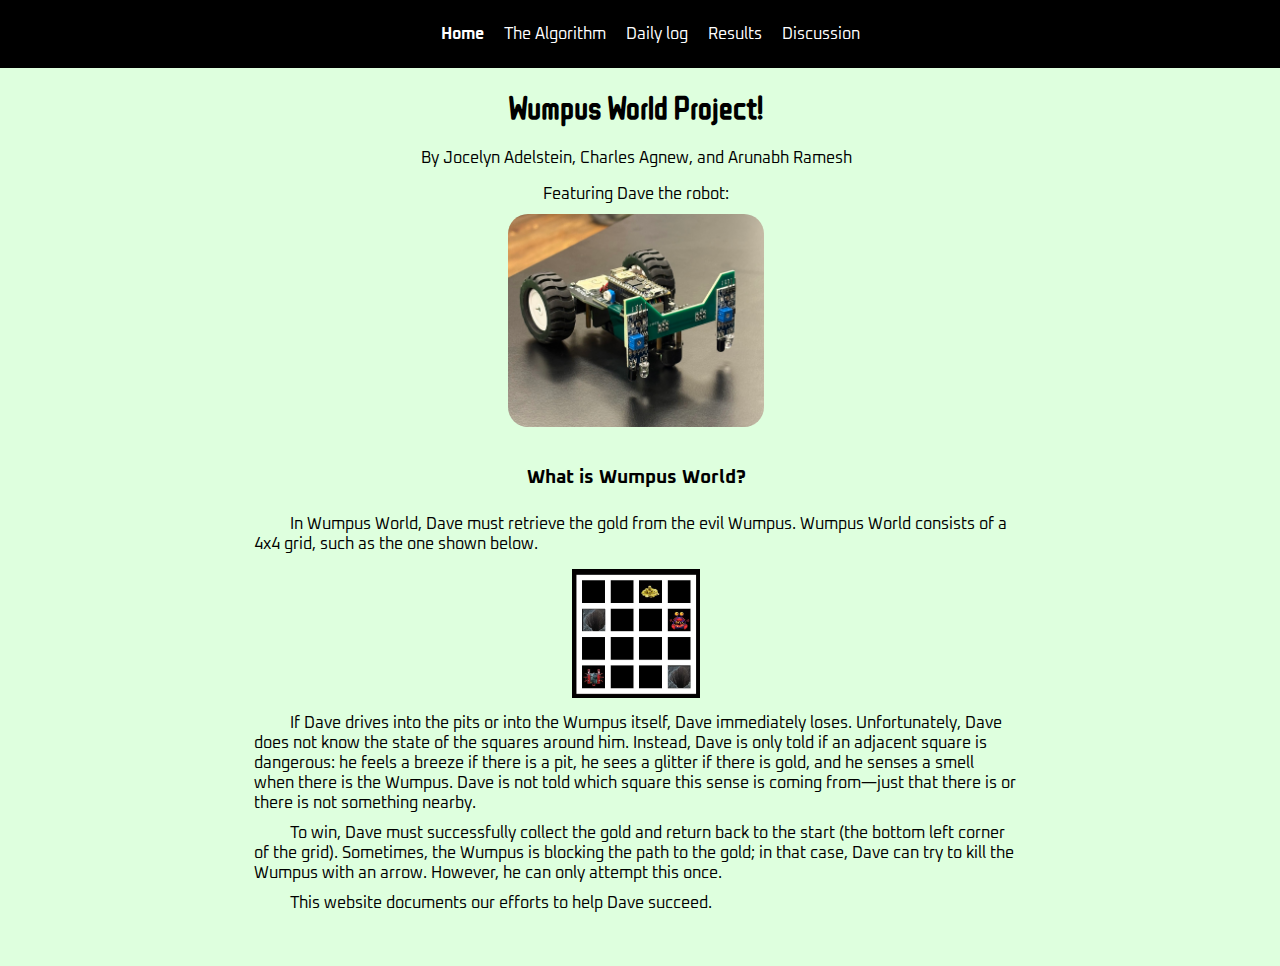
<file: index.html>
<!DOCTYPE html>
<html lang="en">

<head>
  <meta charset="UTF-8">
  <meta name="viewport" content="width=device-width, initial-scale=1.0">
  <title>Wumpus - Home</title>
  <link rel="stylesheet" href="style.css">

<link rel="preconnect" href="https://fonts.googleapis.com">
<link rel="preconnect" href="https://fonts.gstatic.com" crossorigin>
<link href="https://fonts.googleapis.com/css2?family=Oxanium:wght@200..800&family=WDXL+Lubrifont+SC&display=swap" rel="stylesheet">


</head>

<body>
  <header>
    <a href="./index.html">Home</a>
    <a href="./algorithm.html">The Algorithm</a>
    <a href="./log.html">Daily log</a>
    <a href="./results.html">Results</a>
    <a href="./discussion.html">Discussion</a>
  </header>
  <div class="flex">
    <h1>
      Wumpus World Project!
    </h1>
    <p class="credit">By Jocelyn Adelstein, Charles Agnew, and Arunabh Ramesh</p>
    <p class="credit-feature">Featuring Dave the robot:</p>
    <img class="robot-title" src="./media/robot.png">
  </div>
  <br>
  <div class="flex">
    <h3>What is Wumpus World?</h3>
    <p class="wumpusDesc">In Wumpus World, Dave must retrieve the gold
      from the evil Wumpus. Wumpus World consists of a 4x4 grid, such as the one shown below. </p>
    <img class="board" src="media/sample_wumpus_board.jpg">
    <p class="wumpusDesc">If Dave drives into the pits or into the
      Wumpus itself, Dave immediately loses. Unfortunately, Dave does not know the state of the squares around him.
      Instead, Dave is only told if an adjacent square is dangerous: he feels a breeze if there is a pit, he sees a
      glitter if there is gold, and he senses a smell when there is the Wumpus. Dave is not told which square this
      sense is coming from—just that there is or there is not something nearby.</p>
    <p class="wumpusDesc">To win, Dave must successfully collect the gold and return back
      to the start (the bottom left corner of the grid). Sometimes, the Wumpus is blocking the path to the gold; in that
      case, Dave can try to kill the Wumpus with an arrow. However, he can only attempt this once.</p>
    <p class="wumpusDesc">This website documents our efforts to help Dave succeed.
    </p>
  </div>
  <br>
  <br>
  <script src="index.js"></script>
</body>

</html>
</file>
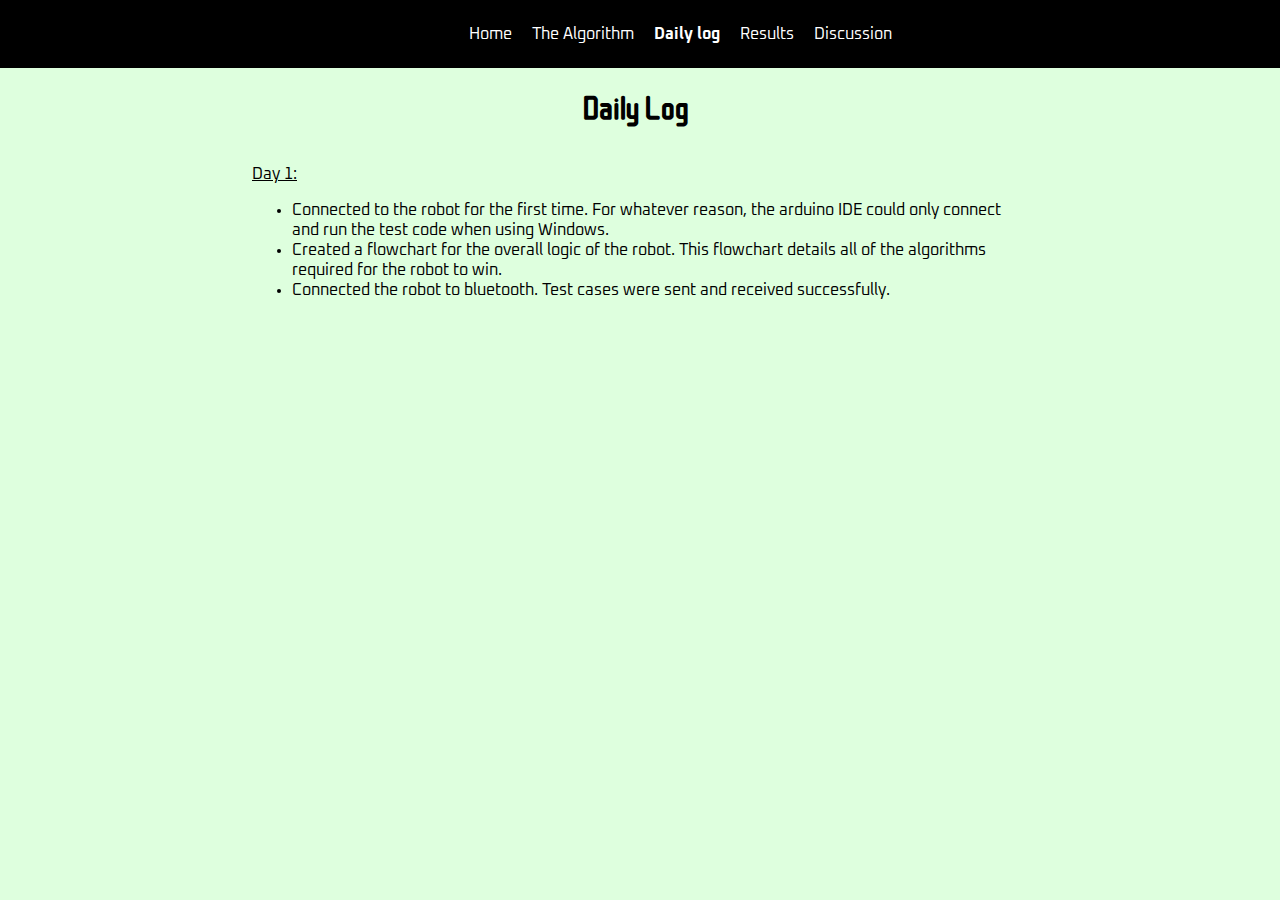
<file: log.html>
<!DOCTYPE html>
<html lang="en">
<head>
  <meta charset="UTF-8">
  <meta name="viewport" content="width=device-width, initial-scale=1.0">
  <title>Wumpus - Home</title>
  <link rel="stylesheet" href="style.css">
  
<link rel="preconnect" href="https://fonts.googleapis.com">
<link rel="preconnect" href="https://fonts.gstatic.com" crossorigin>
<link href="https://fonts.googleapis.com/css2?family=Oxanium:wght@200..800&family=WDXL+Lubrifont+SC&display=swap" rel="stylesheet">


</head>
  <body>
    <header>
        header>
        <a href="./index.html">Home</a>
        <a href="./algorithm.html">The Algorithm</a>
        <a href="./log.html">Daily log</a>
        <a href="./results.html">Results</a>
        <a href="./discussion.html">Discussion</a>
  </header>
  <div class="flex">
    <h1>
    Daily Log
    </h1>
    <section class="logcontainer">
        <div>
        <p class="day">
        Day 1:
        </p>
        <ul>

        <li>
        Connected to the robot for the first time. For whatever reason, the arduino IDE could only connect and run the test code when using Windows.
        </li>

        <li>
        Created a flowchart for the overall logic of the robot. This flowchart details all of the algorithms required for the robot to win.
        </li>
        
        <li>Connected the robot to bluetooth. Test cases were sent and received successfully.</li>

        </ul>
        </div>
    </section>
</div>
    <script src="index.js"></script>
  </body>
</html>
</file>
<file: style.css>
.flex{
    display:flex;
    align-items:center;
    justify-content: center;
    flex-direction: column;
}

header{
    background-color: rgb(0, 0, 0);
    width:100vw;
    height:max(7.5vh,30px);
    margin-top:0;
    margin-left:0;
    padding-left:0;
    padding-top:0;
    display:flex;
    align-items:center;
    justify-content: center;
    position: sticky;
    top:0;
    z-index:9999;
}
body{
    background-color: rgb(222, 255, 222);
    margin-top:0;
    margin-left:0;
}
header a{
    padding-left:20px;
    color:rgb(255, 255, 255);
    font-size:100%;
    text-decoration: none;
}
header a:hover{
    text-decoration: underline;
}
.credit{
    padding:0;
    margin:0;
}
.day{
    text-decoration: underline;
}
.robot-title{
    margin-top:10px;
    width:20vw;
    border-radius: 20px;
    animation: 3s infinite linear color;
}

.logcontainer{
    width:60vw
}
.credit-feature{
    margin-bottom:0px;
}
.board{
    width:10vw;
    margin:10px;
}
.wumpusDesc{
    width:max(60%,450px);
    margin-top: 5px;
    margin-bottom:5px;
    padding:0;
    text-indent:4ch;
}
h1,h2{
      font-family: "WDXL Lubrifont SC", sans-serif;
}
header,body{
     font-family: "Oxanium", sans-serif;
    font-optical-sizing: auto;
}

@keyframes color{
    0%{
        filter: hue-rotate(0);
    }
    25%{
        filter: hue-rotate(90deg);
    }
    50%{
        filter: hue-rotate(180deg);
    }
    75%{
        filter: hue-rotate(270deg);
    }
    100%{
        filter: hue-rotate(360deg);
    }
}
</file>
